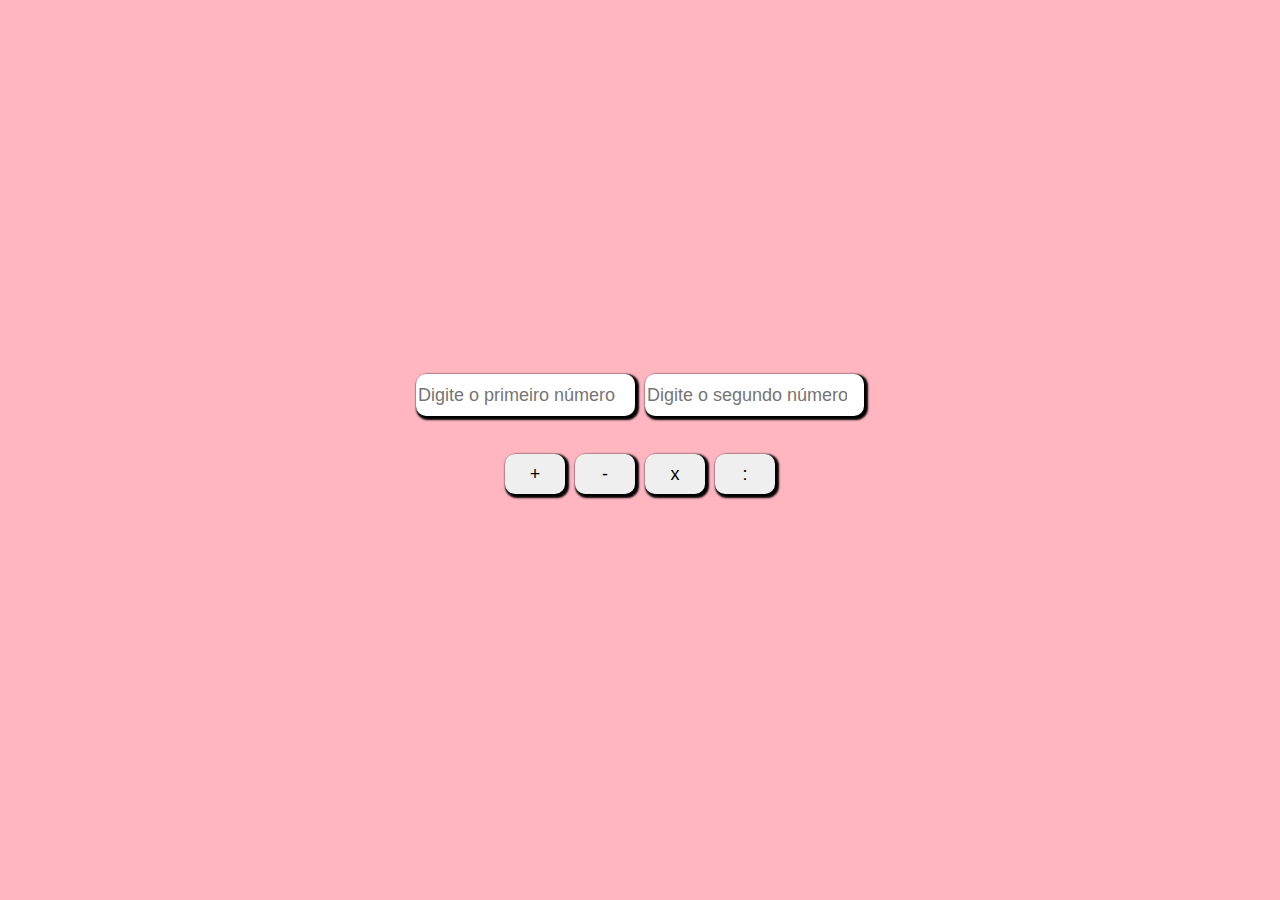
<file: calculadora simples/index.html>
<!DOCTYPE html>
<html lang="pt-br">
<head>
    <meta charset="UTF-8">
    <meta name="viewport" content="width=device-width, initial-scale=1.0">
    <title>Calculadora</title>
    <link rel="stylesheet" href="style.css">
</head>
<body>
    <div class="container">
        <div class="inputs">
            <input type="number" placeholder="Digite o primeiro número" id="n1">
            <input type="number" placeholder="Digite o segundo número" id="n2">
        </div><br>

        <div class="buttons">
            <button id="adicao">+</button>
            <button id="subtracao">-</button>
            <button id="multiplicacao">x</button>
            <button id="divisao">:</button>
        </div>
        <p id="resultado"></p>
    </div>

    <script src="script.js"></script>
</body>
</html>
</file>
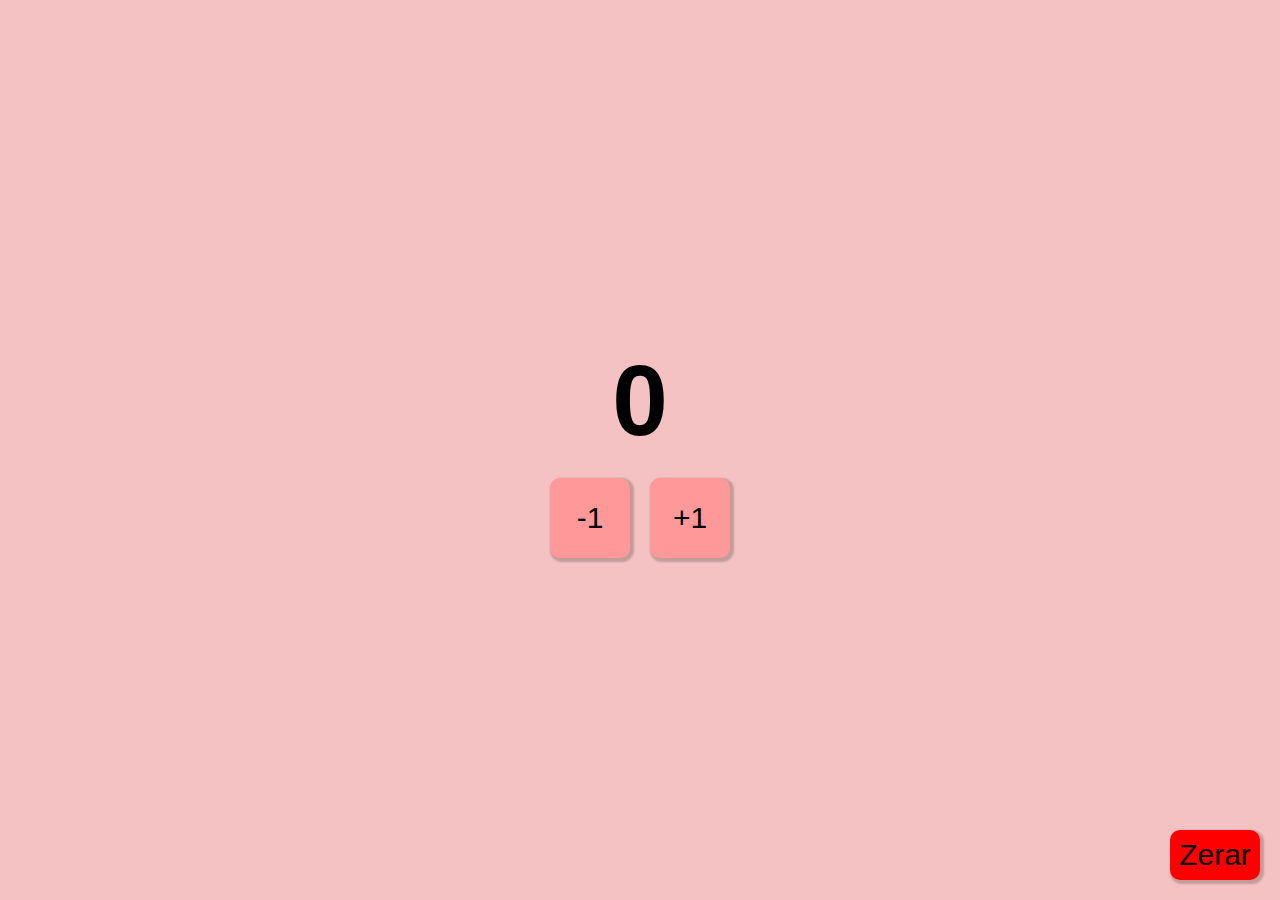
<file: Contador/index.html>
<!DOCTYPE html>
<html lang="pt-br">
<head>
    <meta charset="UTF-8">
    <meta name="viewport" content="width=device-width, initial-scale=1.0">
    <title>Contador de Cliques</title>
    <link rel="stylesheet" href="style.css">
</head>
<body>
    <section class="container">
        <h1 id="visor">0</h1>
        <div class="button-container">
            <button type="button" id="menos">-1</button>
            <button type="button" id="mais">+1</button>
        </div>
    </section>
    <section class="zerar-container">
        <button type="button" id="zerar">Zerar</button>
    </section>
    <script src="script.js"></script>
</body>
</html>
</file>
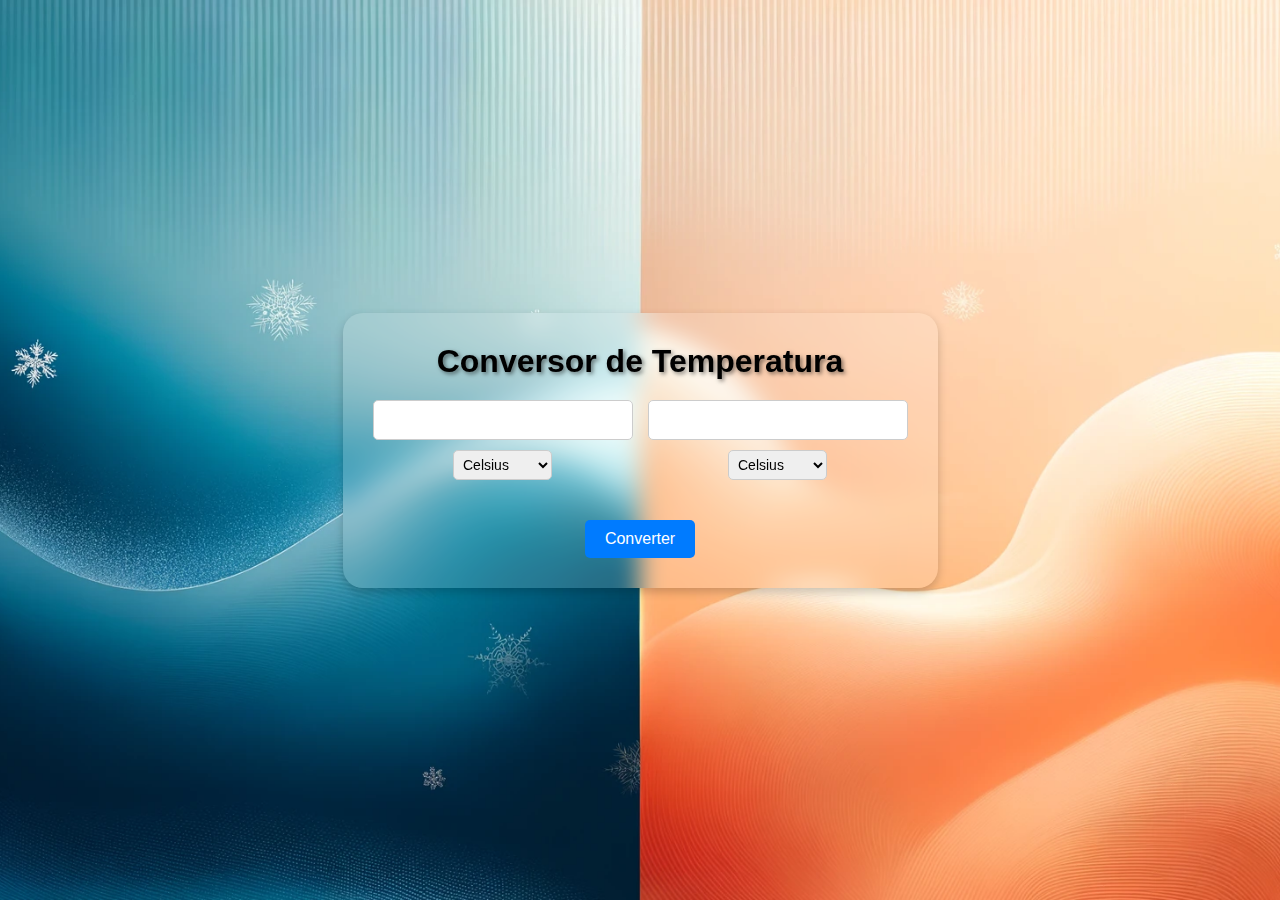
<file: Conversor de Temperatura/index.html>
<!DOCTYPE html>
<html lang="pt-br">
<head>
    <meta charset="UTF-8">
    <meta name="viewport" content="width=device-width, initial-scale=1.0">
    <title>Conversor de Temperatura</title>
    <link rel="stylesheet" href="style.css">
</head>
<body>
    <div class="container">
        <header>
            <h1>Conversor de Temperatura</h1>
        </header>
        <main>
            <div class="input-container">
                <section>
                    <input type="number" name="temp_um" id="temp_um">
                    <form action="">
                        <select name="" id="unidade_origem">
                            <option value="c">Celsius</option>
                            <option value="f">Fahrenheit</option>
                            <option value="k">Kelvin</option>
                        </select>
                    </form>
                </section>
                <section>
                    <input type="number" name="temp_dois" id="temp_dois">
                    <form action="">
                        <select name="" id="unidade_destino">
                            <option value="c">Celsius</option>
                            <option value="f">Fahrenheit</option>
                            <option value="k">Kelvin</option>
                        </select>
                    </form>
                </section>
            </div>
            <section class="button-container">
                <button type="button" id="converter">Converter</button>
            </section>
        </main>
    </div>

    <script src="script.js"></script>
</body>
</html>
</file>
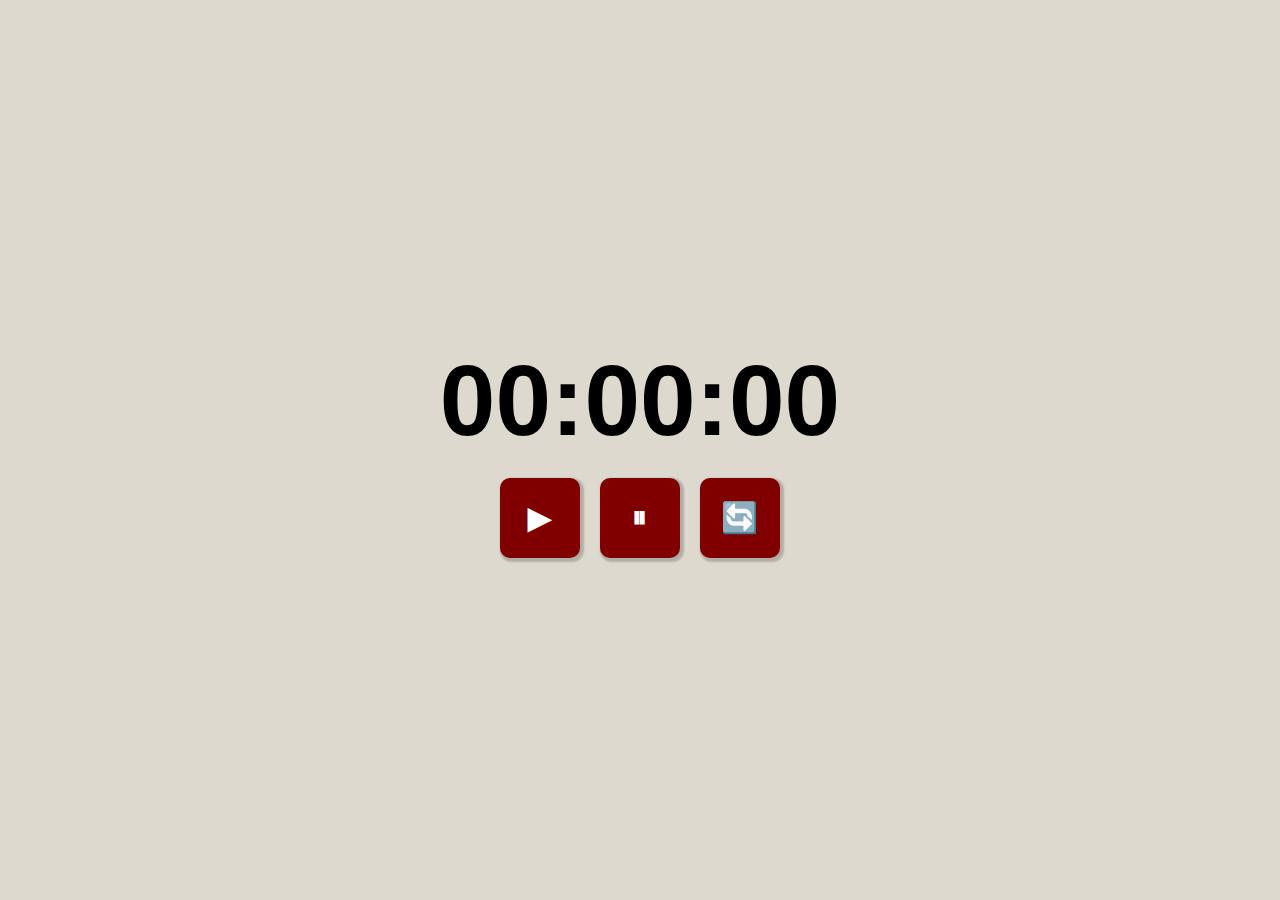
<file: Cronômetro/index.html>
<!DOCTYPE html>
<html lang="pt_br">
<head>
    <meta charset="UTF-8">
    <meta name="viewport" content="width=device-width, initial-scale=1.0">
    <title>Cronômetro</title>
    <link rel="stylesheet" href="style.css">
</head>
<body>
    <section class="container">
        <h1 id="visor">00:00:00</h1>
        <div class="button-container">
            <button type="button" onclick="iniciar()"><p>&#x25B6;</p></button>
            <button type="button" onclick="pausar()"><p>&#x23F8;</p></button>
            <button type="button" onclick="zerar()"><p>&#x1F504;</p></button>
        </div>
    </section>
    <script src="script.js"></script>
</body>
</html>
</file>
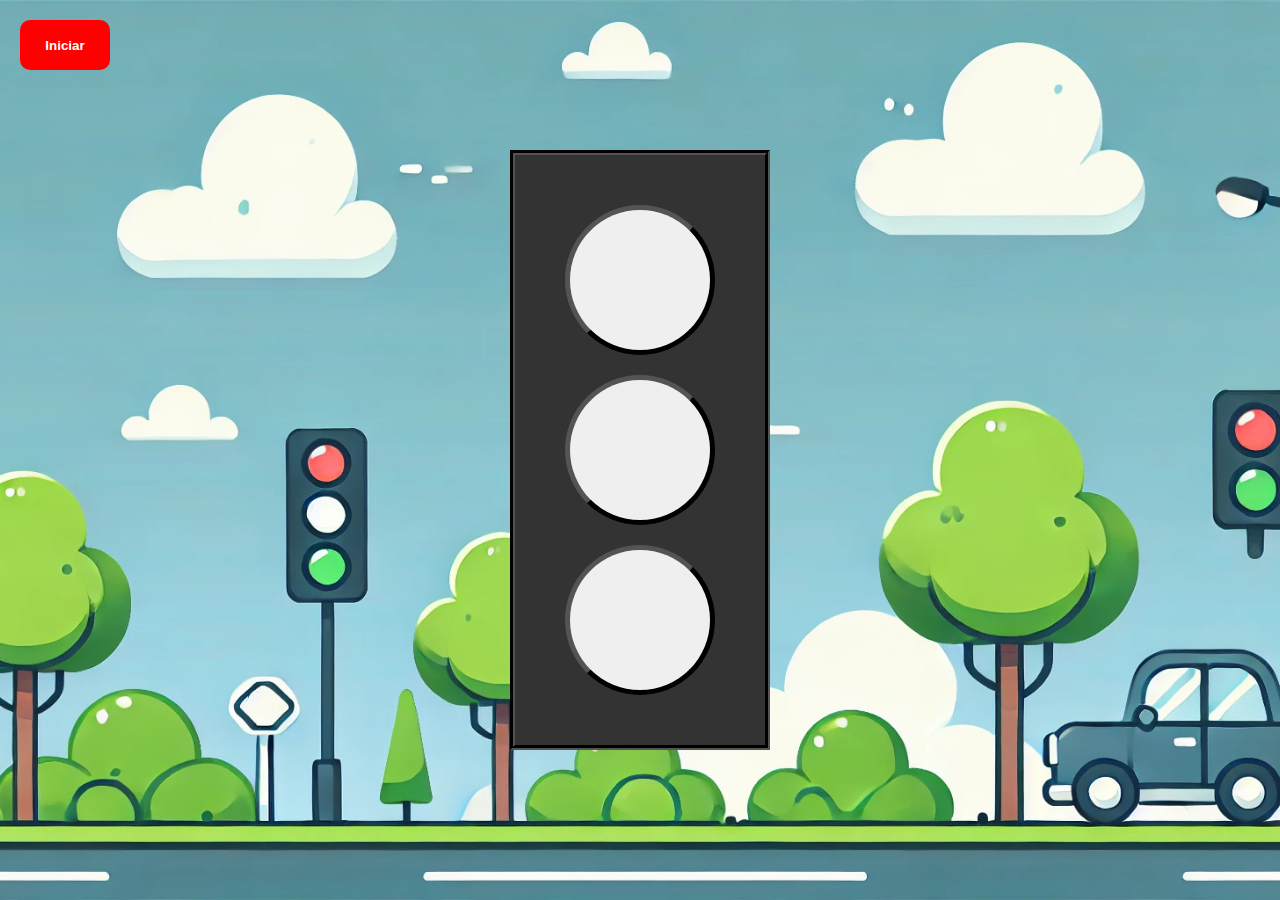
<file: Semáforo/index.html>
<!DOCTYPE html>
<html lang="pt-br">
<head>
    <meta charset="UTF-8">
    <meta name="viewport" content="width=device-width, initial-scale=1.0">
    <title>Semáforo</title>
    <link rel="stylesheet" href="style.css">
</head>
<body>
    <section class="button-container">
        <button type="button" id="iniciar" onclick="iniciar()">Iniciar</button>
    </section>
    <section class="container">
        <fieldset>
            <button id="corUm"></button>
            <button id="corDois"></button>
            <button id="corTres"></button>
        </fieldset>
    </section>
    <script src="script.js"></script>
</body>
</html>
</file>
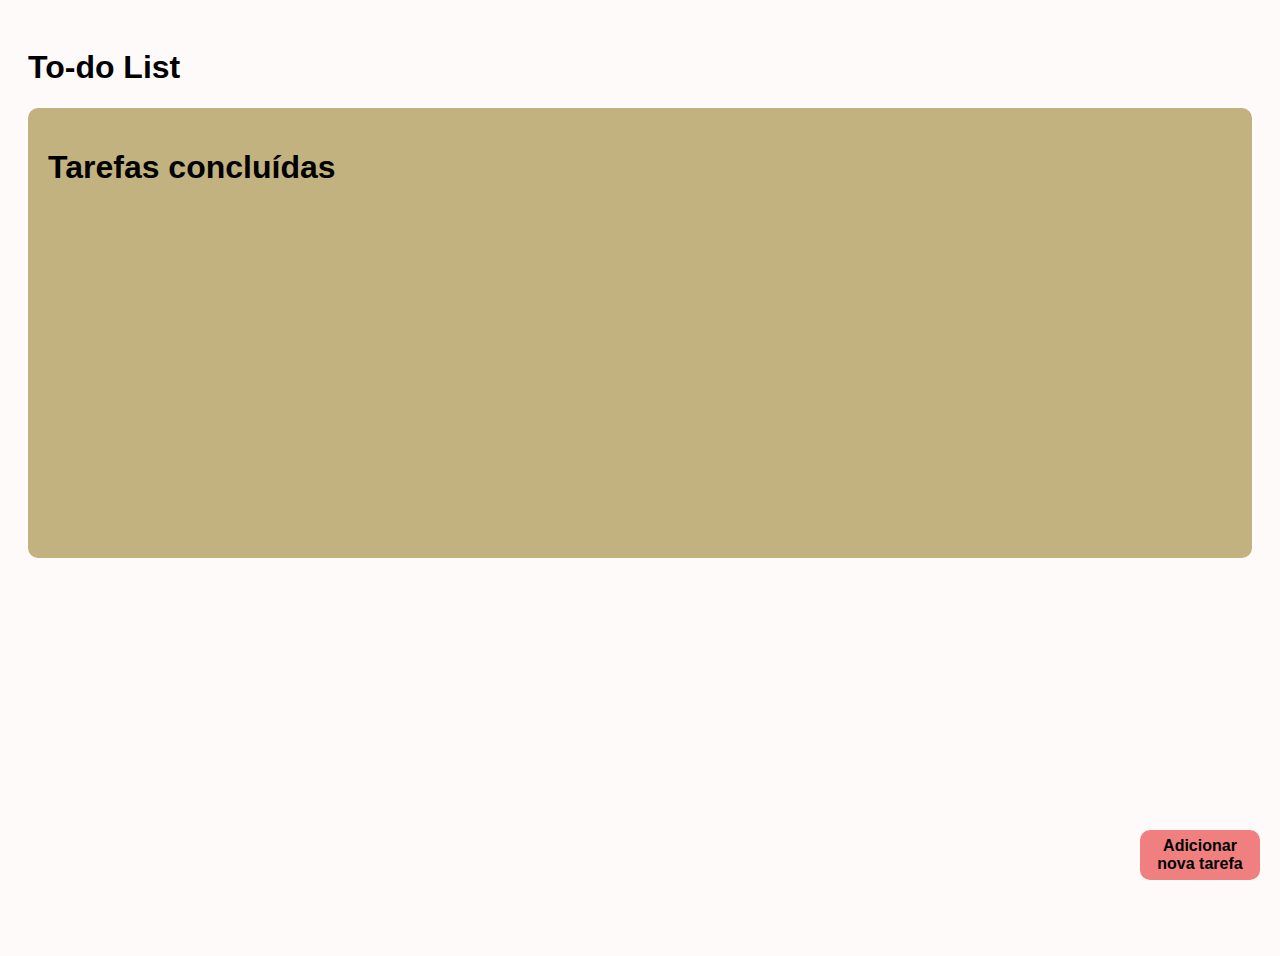
<file: To Do List/index.html>
<!DOCTYPE html>
<html lang="pt-br">
<head>
    <meta charset="UTF-8">
    <meta name="viewport" content="width=device-width, initial-scale=1.0">
    <title>To-Do List</title>
    <link rel="stylesheet" href="style.css">
</head>
<body>
    <section>
        <h1>To-do List</h1>
        <div id="btn-container">
            <button type="button" id="addCheckBox">Adicionar nova tarefa</button>
        </div>
        <div id="checkbox-container"></div>
        <div id="checked-container">
          <h1>Tarefas concluídas</h1>
        </div>
    </section>
    <script src="script.js"></script>
</body>
</html>
</file>
<file: calculadora simples/style.css>
body{
    background-color: #FFB6C1;
    font-family: Arial, Helvetica, sans-serif;
    margin: 0;
    height: 100vh;
    display: flex;
    justify-content: center;
    align-items: center;
}

.container {
    display: flex;
    flex-direction: column;
    align-items: center;
}
.inputs, .buttons {
    display: flex;
    justify-content: center;
    margin: 10px 0;
}

.inputs input {
    margin: 0 5px;
    width: 215px;
    height: 40px;
    font-size: 18px;
    border-radius: 10px;
    border: 0px;
    box-shadow: 2px 2px 2px 2px;
}
.buttons button {
    margin: 0 5px;
    width: 60px;
    height: 40px;
    font-size: 18px;
    border-radius: 10px;
    border: 0px;
    box-shadow: 2px 2px 2px 2px;
    cursor: pointer;
}

button:hover{
    background-color: #DC143C;
}
</file>
<file: Contador/style.css>
body {
    background-color: #F4C2C2;
    display: flex;
    flex-direction: column;
    justify-content: center;
    align-items: center;
    min-height: 100vh;
    font-family: Arial, Helvetica, sans-serif;
    margin: 0;
    overflow: hidden;
}

.container {
    display: flex;
    flex-direction: column;
    align-items: center;
    justify-content: center;
    gap: 20px;
}

h1 {
    font-size: 100px;
    margin: 0;
}

button {
    height: 80px;
    width: 80px;
    font-size: 30px;
    border-radius: 10px;
    border: 0px;
    box-shadow: 2px 2px 2px 2px rgba(0, 0, 0, 0.2);
    cursor: pointer;
    background-color: #FF9999;
}

button:hover {
    background-color: #E57373;
}

.button-container {
    display: flex;
    gap: 20px;
    justify-content: center;
}

.zerar-container {
    display: flex;
    justify-content: flex-end;
    align-items: flex-end;
    position: absolute;
    bottom: 20px;
    right: 20px;
    width: auto;
}

#zerar {
    width: 90px;
    height: 50px;
    border-radius: 10px;
    background-color: red;
}

#zerar:hover {
    background-color: #FF4500;
}
</file>
<file: Conversor de Temperatura/style.css>
* {
    margin: 0;
    padding: 0;
    box-sizing: border-box;
}

body {
    display: flex;
    flex-direction: column;
    justify-content: center;
    align-items: center;
    height: 100vh;
    font-family: Arial, sans-serif;
    background: url(assets/fundo.jpg) no-repeat center center fixed;
    background-size: cover;
}

header {
    margin-bottom: 20px;
}

h1 {
    color: black;
    text-shadow: 2px 2px 4px rgba(0, 0, 0, 0.5);
}


main {
    display: flex;
    flex-direction: column;
    align-items: center;
    gap: 20px;
}

.input-container {
    display: flex;
    gap: 15px;
}

.container {
    background: rgba(255, 255, 255, 0.15);
    backdrop-filter: blur(12px);
    padding: 30px;
    border-radius: 20px; 
    box-shadow: 0 4px 10px rgba(0, 0, 0, 0.2);
    display: flex;
    flex-direction: column;
    align-items: center;
    justify-content: center;
    max-width: 700px;
    margin: auto;
    text-align: center;
}

input {
    padding: 8px;
    width: 260px;
    height: 40px;
    text-align: center;
    font-size: 16px;
    border: 1px solid #ccc;
    border-radius: 5px;
}

form {
    margin-top: 10px;
}

select {
    padding: 5px;
    font-size: 14px;
    border-radius: 5px;
    border: 1px solid #ccc;
}

.button-container {
    display: flex;
    justify-content: center;
    margin-top: 20px;
}

button {
    padding: 10px 20px;
    font-size: 16px;
    background-color: #007bff;
    color: white;
    border: none;
    border-radius: 5px;
    cursor: pointer;
    transition: 0.3s;
}

button:hover {
    background-color: #0056b3;
}
</file>
<file: Cronômetro/style.css>
body {
    background-color: #ddd9ce;
    display: flex;
    flex-direction: column;
    justify-content: center;
    align-items: center;
    min-height: 100vh;
    font-family: Arial, Helvetica, sans-serif;
    margin: 0;
    overflow: hidden;
}

.container {
    display: flex;
    flex-direction: column;
    align-items: center;
    justify-content: center;
    gap: 20px;
}

.button-container {
    display: flex;
    flex-direction: row;
    align-items: center;
    justify-content: center;
    gap: 20px;
}

h1 {
    font-size: 100px;
    margin: 0;
}

button{
    height: 80px;
    width: 80px;
    font-size: 30px;
    border-radius: 10px;
    border: 0px;
    box-shadow: 2px 2px 2px 2px rgba(0, 0, 0, 0.2);
    cursor: pointer;
    display: flex;
    align-items: center;
    justify-content: center;
    color: white;
    font-weight: bold;
    background-color: #800000;
}
</file>
<file: Semáforo/style.css>
body {
    background: url(assets/fundo.jpg) no-repeat center center fixed;
    background-size: cover;
    display: flex;
    flex-direction: column;
    justify-content: center;
    align-items: center;
    min-height: 100vh;
    font-family: Arial, Helvetica, sans-serif;
    margin: 0;
    overflow: hidden;
}

fieldset {
    display: flex;
    flex-direction: column;
    align-items: center;
    justify-content: center;
    gap: 20px;
    padding: 50px;
    border-width: 5px;
    border-color: black;
    background-color: #333333;
}

button {
    width: 150px;
    height: 150px;
    border-radius: 50%;
    border-width: 5px;
    border-color: black;
}

.button-container {
    display: flex;
    justify-content: flex-start;
    align-items: flex-start;
    position: absolute;
    top: 20px;
    left: 20px;
    width: auto;
}

#iniciar {
    width: 90px;
    height: 50px;
    border-width: 0px;
    border-radius: 10px;
    background-color: red;
    color: white;
    font-weight: bold;
    cursor: pointer;
}

#iniciar:hover {
    background-color: #FF4500;
}
</file>
<file: To Do List/style.css>
body {
    background-color: #FFFAFA;
    display: flex;
    justify-content: space-between;
    flex-direction: column;
    min-height: 100vh;
    font-family: Arial, Helvetica, sans-serif;
    overflow: hidden;
    padding: 20px;
}

#checked-container {
    height: 50vh; 
    width: 100%;
    padding: 20px;
    box-sizing: border-box;
    overflow-y: auto;
    background-color: #C2B280;
    border-radius: 10px;
}

#btn-container {
    display: flex;
    justify-content: flex-end;
    align-items: flex-end;
    position: absolute;
    bottom: 20px;
    right: 20px;
    width: auto;
}

#addCheckBox {
    width: 120px;
    height: 50px;
    border-radius: 10px;
    background-color: #F08080;
    color: black;
    font-size: 16px;
    font-weight: bold;
    border: none;
    cursor: pointer;
    transition: background-color 0.3s ease;
}

#addCheckBox:hover {
    background-color: #FF4500;
}

@media (max-width: 768px) {
    #addCheckBox {
        width: 100px;
        height: 45px;
    }

    #checked-container {
        height: 40vh;
    }
}
</file>
